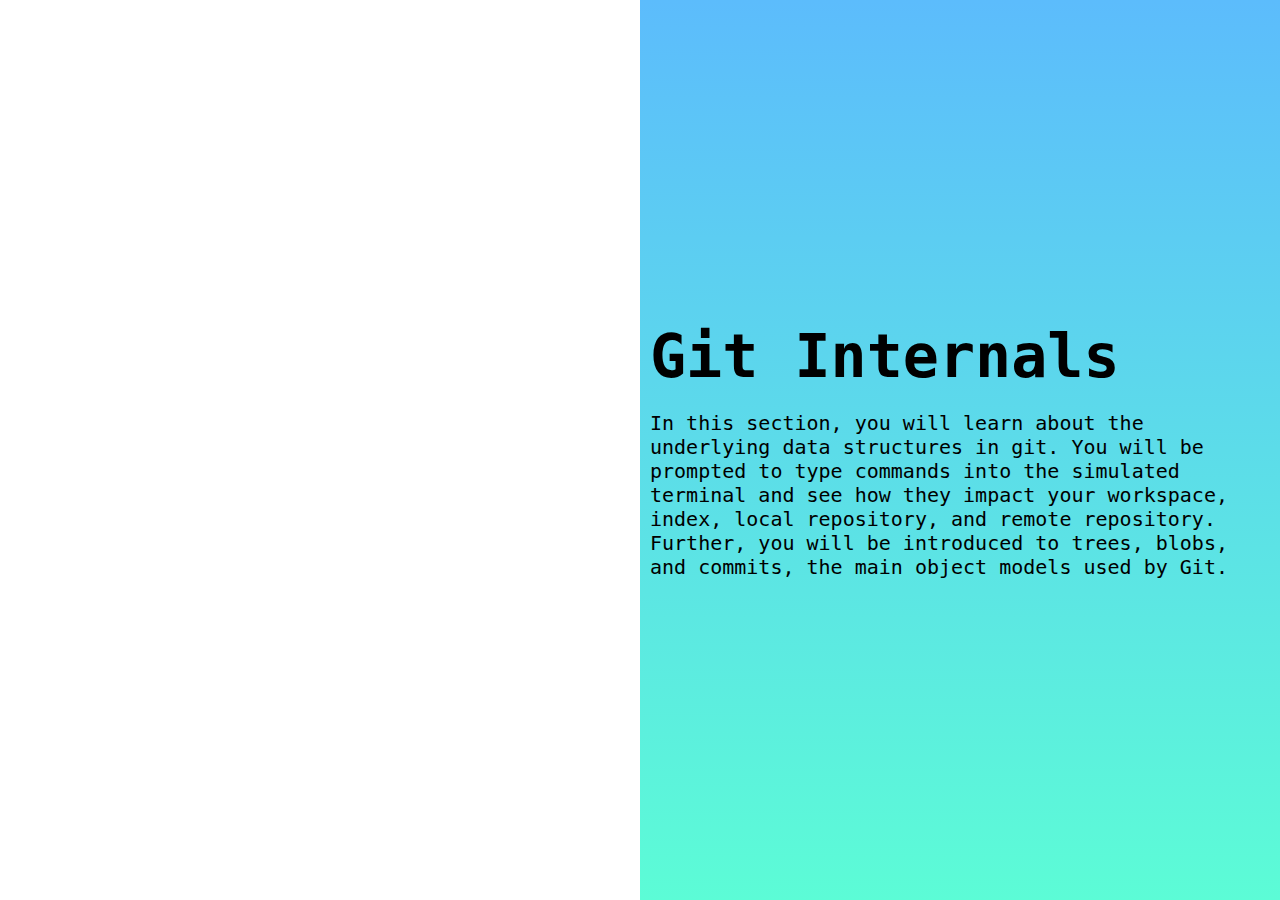
<file: terminal.html>
<!-- This page is intended to teach users about Git Internals. 
It has a scrollable tutorial on the right half of the screen and a web terminal on the left half.
The terminal has not been incorporated yet, as the Kubernetes integration is still a work in progess (View the Web-Terminal repository).
In a later iteration of the application, there should be many tutorials similar to this one, allowing us to transition away from LearnGitBranching. -->

<!DOCTYPE html>
<html lang="en">
<head>
  <meta charset="utf-8">
  <meta name="viewport" content="width=device-width, initial-scale=1, viewport-fit=cover">
  <title>One Page Website</title>
  <link rel="stylesheet" href="style_scroll.css">
</head>
<body>
  <div class="container">
    <div class = "slides">
      <h1>Git Internals</h1>
      <p> In this section, you will learn about the underlying data structures in git. 
        You will be prompted to type commands into the simulated terminal and see how they impact your workspace, index, local repository, and remote repository.
        Further, you will be introduced to trees, blobs, and commits, the main object models used by Git. 
      </p>
    </div>
    <div class = "slides">
      <h2>Workspaces</h2>
      <p> Workspaces refer to your local file folder present on your laptop. This is where you are making your edits. 
        When you modify code file, you are modifying it in your workspace. 
      </p>
    </div>
    <div class = "slides">
      <h2>Index</h2>
      <p> The index, or cache, is the place on your local machine where your files are typically stored before they are committed to your local repository.
        When you modify a file in your workspace and then type the command "git add modified_file", the file gets added to your index.
      </p>
    </div>
    <div class = "slides">
      <h2>Local Repository</h2>
      <p> Git is a distributed version control system rather than a centralized version control system. 
        This means that each user who cloned the repository gets the complete codebase, which contains the full version history. 
        Thus, there isn't only one working codebase present on a server, but rather, every user has their own functional codebase on their local machine. 
        If a user wants to commit code and revert changes, they do not need to connect with a remote repository on the server, but rather just utilizes the 
        local repository on their machine.
      </p>
    </div>
    <div class = "slides">
      <h2>Remote Repository</h2>
      <p> The remote repository is a repository hosted on an online server. It's main purpose is to enable collaboration between users and the sharing of code.
        You can pull code from a remote repository to your local repository using "git pull" and you can push code from your local repository to the remote repository using "git push".
      </p>
    </div>
    <div class = "slides">
      <h2>Practice</h2>
      <p> Here, you will type some common Git commands into the simulated terminal to better understand the aforementioned concepts. To begin, let's practice initializing your workspace. 
        Try typing in the command "git clone sample_repository"  to clone the files from a remote repository into your workspace. 
        Currently, the files in your workspace, index, local repository and remote repository are all the same. 
        Now, let's imagine that you made some modification to one of the files in your local repository. Lets call this file modified-file. 
        In order to add this file to our index, type the command "git add modified-file". 
        Now, lets commit this change to our local repository. Type the command "git commit modified-file". 
        Finally, if you wanted to push this change back to the remote repository, you would type the command "git push origin".
        Congratulations! You have successfully learned about Git lifestyle changes! 
      </p>
    </div>
    <div class = "slides">
      <h2>Blobs</h2>
      <p> Blobs store the binary data in a single file. They typically do not contain any metadata, and are sometimes referred to as octet or byte streams. 
        They are stored in the object database present in the .git/objects/ path in your root directory. You create a new blob when you use the "git add" command. 
        You can also sometimes create new blob objects when using "git merge" or "git rebase" if these commands change the content within an existing file.
      </p>
    </div>
    <div class = "slides">
      <h2>Trees</h2>
      <p> Trees are used to connect a blob with its file name and file path within a directory. This is necessary, as a blob only contains the binary data of a file, and none of its metadata. 
        Just like blobs, trees are stored in the object database present in the .git/objects/ path in your root directory. As mentioned above, a blob is created when the user types the "git add" command. 
        Afterwards, a cache entry is added into the index located in .git/index, which conatins the name of the file, the path, the file's permissions, and the blob's hash.
        Afterwords, when the user types "git commit", a tree object is generated using the contents within the cache and depicts the current status of the working directory. 
        A phrase that you may hear is called "Git's three trees". These trees refer to the three main versions of the files that are being managed by Git. 
        The first tree is the "HEAD". This refers to the files in the last commit that was done. 
        The second tree is the "Index". These are the cache entries present in the index, which were created after the "git add" command, but have not been committed yet.
        Finally, the last tree is the "Working Directory". These are the files that are present in your workspace but have not been added to the index. 
      </p>
    </div>
    <div class = "slides">
      <h2>Commits</h2>
      <p> Commit objects depict the state of an author's working directory at a particular point in time. All of the commit objects are stored within Git, creating a complete version history. 
        A user can navigate to a previous version of a directory using the "git checkout" command. 
        Besides the initial (or root) commit, every commit has at least one "parent", which is a reference to the previous commit on the branch.  
        Some commits have more than two parents. For example, a merge commit stores references to the commits being merged. 
        Just like trees and blobs, commits are stores in the .git/objects/ path. 
      </p>
    </div>
</html>
</file>
<file: style_scroll.css>
/* This is the style sheet for the scrollable tutorial described in terminal.html */
*{
    margin: 0;
    padding: 0;
    font-family: Menlo, Monaco, Consolas, 'Droid Sans Mono', monospace;
    box-sizing: border-box;
}
.container{
    width: 50%;
    height: 100vh;
    overflow-y: scroll;
    scroll-snap-type: y mandatory;
    float: right
}
.slides{
    width: 100%;
    height: 100vh;
    display: flex;
    flex-direction: column;
    align-items: left;
    justify-content: center;
    gap: 20px;
    color: #000;
    scroll-snap-align: start;
    background: linear-gradient(#5cbcfc, #5CFCD6);
}
.slides p{
    margin-right: 10px;
    margin-left: 10px;
    font-size: 15pt;
}
.slides h2{
    margin-right: 10px;
    margin-left: 10px;
    font-size: 30pt;
}
.slides h1{
    margin-right: 10px;
    margin-left: 10px;
    align-items: center;
    font-size: 45pt;
}
</file>
